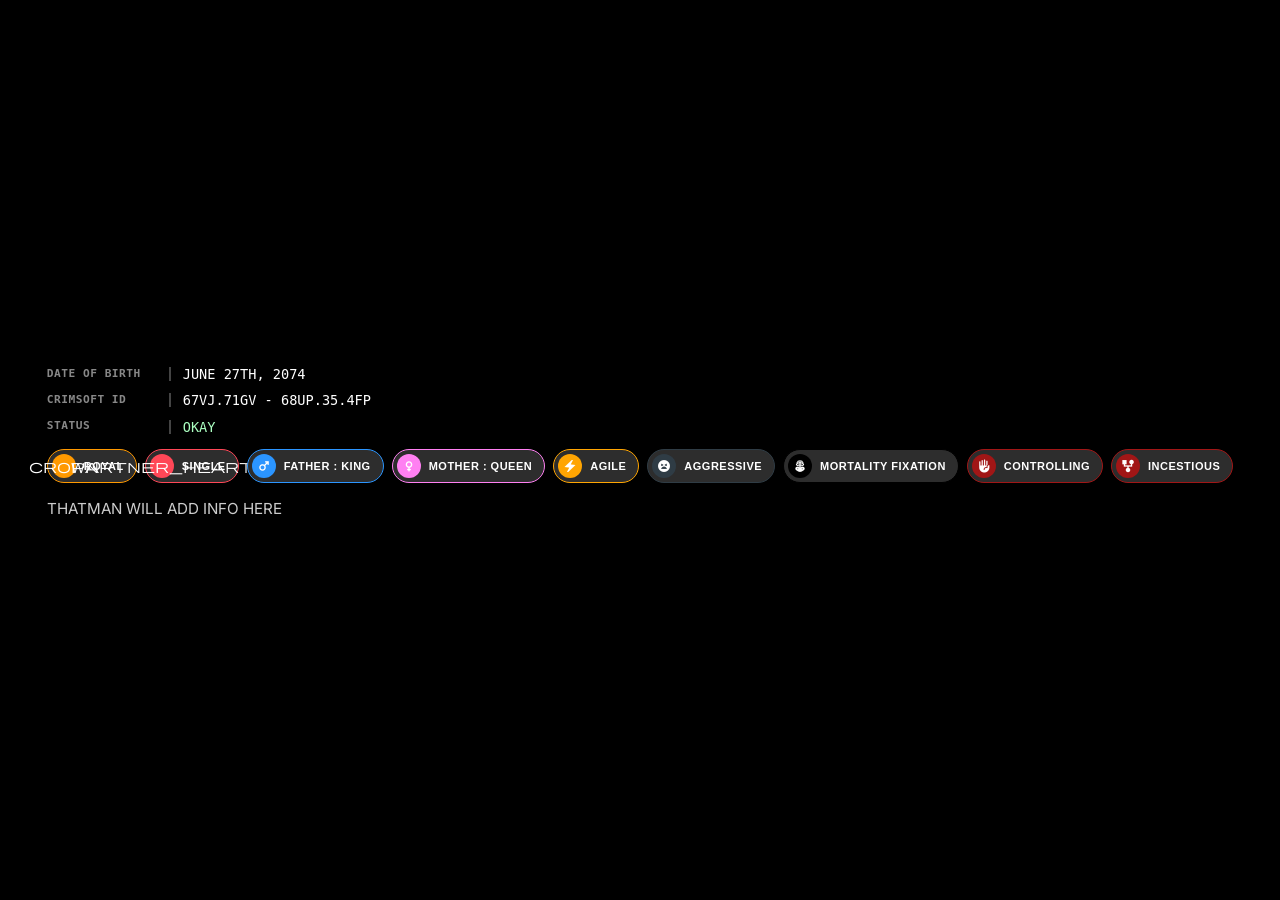
<file: TESTING.html>
<!DOCTYPE html>
<html lang="en">
<head>
  <meta charset="UTF-8">
  <meta name="viewport" content="width=device-width, initial-scale=1.0">
  <title>Character Dashboard Showcase</title>
  
  <link rel="preconnect" href="https://fonts.googleapis.com">
  <link rel="preconnect" href="https://fonts.gstatic.com" crossorigin>
  <link href="https://fonts.googleapis.com/css2?family=Inter:wght@400;500;700&family=Oswald:wght@400;700&display=swap" rel="stylesheet">
  <link rel="stylesheet" href="https://fonts.googleapis.com/css2?family=Material+Symbols+Outlined:opsz,wght,FILL,GRAD@20..48,100..700,0..1,-50..200" />
 
  <link rel="stylesheet" href="style_Chars.css">


</head>
<body>
 
  <div id="character-showcase-root"></div>

  <script>
    // =========================================================================
    // Updated data structure to include a `cardLink` for the whole tile.
    const CHARACTERS_CONFIG = [
      {
        id: 'rook',
        charName: 'rook',
        intGender: 'female',
        imageName: 'Rook_CallingCard.png', 
        cardLink: 'https://www.ign.com/characters/rook-dragon-age', // Sample card link
        dob: 'June 27th, 2074',
        crimID: '67VJ.71GV - 68UP.35.4FP',
        status: 'okay',
        statusColor: '#ABFFC1',
        description: '<p>THATMAN WILL ADD INFO HERE</p>',
        csvName: 'https://thatman023.github.io/Eyluist/characters/Rook_Chips.csv' // Update for your new data
      }
    ];
    // =========================================================================

    document.addEventListener("DOMContentLoaded", () => {
      renderShowcaseCards();
      loadAllChips();
    });

    function renderShowcaseCards() {
      const targetElement = document.getElementById('character-showcase-root');
      let combinedHTML = "";

      CHARACTERS_CONFIG.forEach(char => {
        const genderClean = char.intGender.toLowerCase();
        
        // Wrapped entire content to handle the invisible overlay link.
        combinedHTML += `

                <div class="charDescriptionText">
                  <div class="charDetails">
                    <div class="detail-item">
                      <span class="label">Date of Birth</span>
                      <div class="separator"></div>
                      <span class="value">${char.dob}</span>
                    </div> 
                    <div class="detail-item">
                      <span class="label">Crimsoft ID</span>
                      <div class="separator"></div> 
                      <span class="value">${char.crimID}</span>
                    </div> 
                    <div class="detail-item"> 
                      <span class="label">Status</span>
                      <div class="separator"></div> 
                      <span class="value" style="color:${char.statusColor}">${char.status}</span>
                    </div>
                  </div>
                  
                  <div id="chip-target-${char.id}" class="trait-container"></div>
                  
                  <div class="charInfoBlock">${char.description}</div>
                </div>
              </div>
            </div>
          </div>
        `;
      });

      targetElement.innerHTML = combinedHTML;
    }

    async function loadAllChips() {
      for (const char of CHARACTERS_CONFIG) {
        await fetchAndRenderChips(char);
      }
    }

    async function fetchAndRenderChips(character) {
      const chipContainer = document.getElementById(`chip-target-${character.id}`);
      if (!chipContainer) return;

      try {
        const response = await fetch(character.csvName);
        if (!response.ok) throw new Error(`HTTP network error: status ${response.status}`);
        
        const csvRawData = await response.text();
        const rows = csvRawData.split(/\r?\n/).slice(1).filter(row => row.trim() !== "");

        rows.forEach(row => {
          const [title, icon, color, link] = row.split(',').map(item => item ? item.trim() : '');
          if (!title) return; 
          
          const chip = document.createElement(link ? 'a' : 'div');
          
          if (link) {
            chip.href = link;
            chip.target = "_blank"; 
            chip.style.cursor = "pointer";
          }

          chip.classList.add('trait-chip');
          chip.style.setProperty('--icon-color', color || '#555');
          
          chip.innerHTML = `
            <div class="trait-icon material-symbols-outlined" style="background-color: ${color || '#555'}">${icon || 'label'}</div>
            <span>${title.toUpperCase()}</span>
          `;
          
          chipContainer.appendChild(chip);
        });
      } catch (error) {
        console.error(`Could not read CSV data for ${character.charName}:`, error);
        chipContainer.innerHTML = "<small style='color:#ff5983; font-weight: bold;'>NO DATA</small>";
      }
    }
  </script>
</body>
</html>
</file>
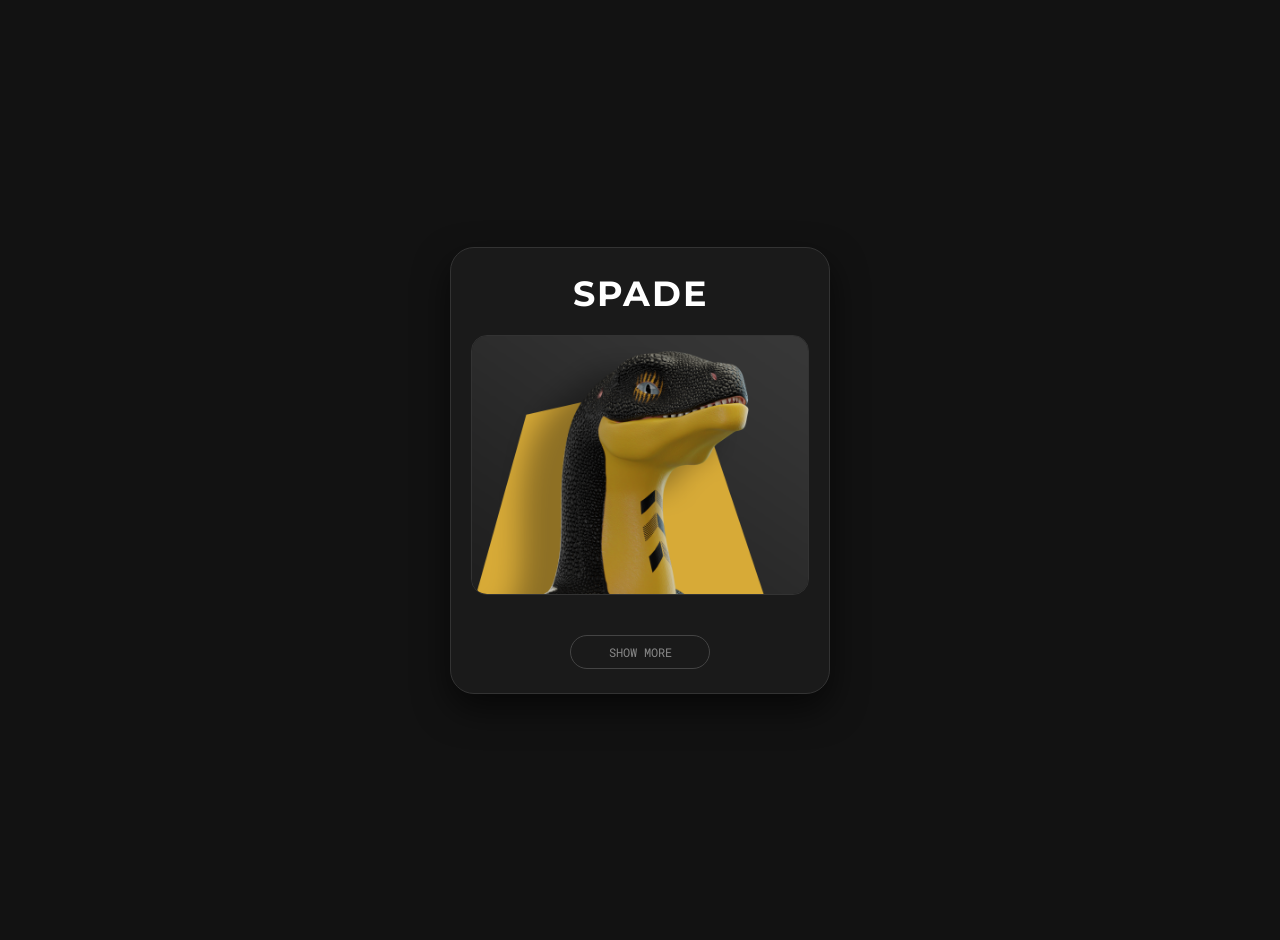
<file: Pcaps/Spade_PCAP.html>
<!DOCTYPE html>
<html lang="en">
<head>
    <meta charset="UTF-8">
    <meta name="viewport" content="width=device-width, initial-scale=1.0">
    <title>Character Card</title>
    <link href="https://fonts.googleapis.com/css2?family=Montserrat:wght@800&family=Roboto+Mono:wght@400;500&display=swap" rel="stylesheet">
    <link rel="stylesheet" href="https://fonts.googleapis.com/css2?family=Material+Symbols+Outlined:opsz,wght,FILL,GRAD@24,400,0,0" />
	
	<link rel="stylesheet" href="PCAP_Class.css">

</head>
<body>

    <a href="#Spade" class="card-container" id="characterCard">
        
        <h1 class="card-title">SPADE</h1>
        
        <div class="image-wrapper">
            <img src="https://thatman023.github.io/Eyluist/characters/Spade_CallingCard.png" alt="Spade Character" class="character-icon">
        </div>

        <div class="info-bg">
            <div class="info-collapsible" id="infoCollapsible">
                <div class="info-inner">
                    <div class="info-content-wrapper">
                        
                        <div class="info-row">
                            <span class="material-symbols-outlined icon">credit_card</span>
                            <span class="label">CRID</span>
                            <span class="value">450B.910E - 25VY.13.7SF</span>
                        </div>
                        
                        <div class="info-row">
                            <span class="material-symbols-outlined icon">calendar_today</span>
                            <span class="label">DOB</span>
                            <span class="value">MAY 23RD, 2063</span>
                        </div>
						
						<div class="info-row">
                            <span class="material-symbols-outlined icon">MALE</span>
                            <span class="label">SEX</span>
                            <span class="value" Style="color: #1E90FF">MALE</span>
                        </div>
						
						<!-- GENDER COLORS :
							MALE COLOR : 	#1E90FF
							FEMALE COLOR : 	#FF5983
						-->
                        
                        <div class="info-row">
                            <span class="material-symbols-outlined icon">info</span>
                            <span class="label">STATUS</span>
                            <span class="value" Style="color: #7babb5">OKAY</span>
                        </div>
						
						<!-- STATUS : 
							OK : 	#7babb5
							FEMALE COLOR : 	#FF5983
						-->
                        
                        <div class="info-block">
                            <span class="label-small">INFORMATION</span>
                            <p class="description">
                                Spade was created by a Lab in Crimsoft™. He is apart of the 'Suit Family' with his three brothers, Inkheart, Club '28', and Diamond Jack.
                            </p>
                        </div>
								
						<div class="info-block">
                            <span class="label-small">INFORMATION</span><br>
							<div id="chip-target" class="trait-container"></div>
                        </div>
                    </div>
                </div>
            </div>
        </div>

        <button class="toggle-btn" id="toggleBtn">SHOW MORE</button>
        
    </a>

</body>
</html>
<body>

    <script>
	
	
    // =========================================================================
    const CHARACTER_CONFIG = {
      csvName: 'https://thatman023.github.io/Eyluist/characters/Spade_Chips.csv'
    };
    // =========================================================================

  /////////////
	
	document.addEventListener('DOMContentLoaded', () => {
	loadChips();
    const toggleBtn = document.getElementById('toggleBtn');
    const infoCollapsible = document.getElementById('infoCollapsible');
    const cardContainer = document.getElementById('characterCard');

    toggleBtn.addEventListener('click', (e) => {
        // Prevents the button from triggering the parent <a> tag link
        e.preventDefault(); 
        e.stopPropagation();

        // Toggle the grid expansion class
        infoCollapsible.classList.toggle('show');

        // Update button text
        if (infoCollapsible.classList.contains('show')) {
            toggleBtn.textContent = 'SHOW LESS';
        } else {
            toggleBtn.textContent = 'SHOW MORE';
        }
    });
});

/////////


    async function loadChips() {
      const chipContainer = document.getElementById('chip-target');
      if (!chipContainer) return;

      try {
        const response = await fetch(CHARACTER_CONFIG.csvName);
        if (!response.ok) throw new Error(`HTTP network error: status ${response.status}`);
        
        const csvRawData = await response.text();
        const rows = csvRawData.split(/\r?\n/).slice(1).filter(row => row.trim() !== "");

        rows.forEach(row => {
          const [title, icon, color, link] = row.split(',').map(item => item ? item.trim() : '');
          if (!title) return; 
          
          const chip = document.createElement(link ? 'a' : 'div');
          
          if (link) {
            chip.href = link;
            chip.target = "_blank"; 
            chip.style.cursor = "pointer";
          }

          chip.classList.add('trait-chip');
          chip.style.setProperty('--icon-color', color || '#555');
          
          chip.innerHTML = `
            <div class="trait-icon material-symbols-outlined" style="background-color: ${color || '#555'}">${icon || 'label'}</div>
            <span>${title.toUpperCase()}</span>
          `;
          
          chipContainer.appendChild(chip);
        });
      } catch (error) {
        console.error("Could not read CSV data file source:", error);
        chipContainer.innerHTML = "<small style='color:#ff5983;'>CSV ERROR</small>";
      }
    }

    </script>
</body>

</html>
</file>
<file: style_Chars.css>
:root {
      --bg-color: #1a1a1a;
      --container-bg: red;
      --text-color: #ffffff;
      --gender-color: #ffffff;
      --chip-bg: #2d2d2d;
      --main-font: 'Inter', sans-serif;
      --chip-font: 'Segoe UI', Roboto, Helvetica, Arial, sans-serif;
    }

    [data-gender="male"] { --gender-color: #2B95FF; }
    [data-gender="female"] { --gender-color: #ff5983; }

    body {
      background-color: black; 
      color: var(--text-color);
      margin: 0;
      display: flex;
      justify-content: center; 
      align-items: center;     
      height: 100vh;       
      padding: 10px;
      box-sizing: border-box;
      font-family: var(--main-font);
      overflow: hidden; 
    }

    .charMainContainer {
      display: flex;
      flex-direction: row;
      align-items: center; 
      gap: 20px; 
      width: 100%;
      max-width: 1100px;
      height: 100%; 
      max-height: calc(100vh - 20px);
      background: var(--container-bg);
      padding: 20px; 
      border-radius: 25px;
      box-shadow: 0 10px 30px rgba(0,0,0,0.4);
      margin: auto; 
      box-sizing: border-box;
    }

    /* --- CHIPS --- */
    .trait-container {
      display: flex;
      flex-direction: row;
      flex-wrap: wrap;
      justify-content: center;
      gap: 8px;
      width: 100%;
      margin-bottom: 12px;
      user-select: none;
    }

    .trait-chip {
      display: flex;
      align-items: center;
      background-color: var(--chip-bg);
      color: var(--text-color);
      padding: 4px 12px 4px 4px;
      border-radius: 50px;
      font-family: var(--chip-font);
      font-size: 11px; 
      font-weight: 600;
      letter-spacing: 0.5px;
      box-shadow: 0 4px 10px rgba(0,0,0,0.3);
      width: fit-content;
      transition: all 0.2s ease;
      border: 1px solid var(--icon-color, #555);
      white-space: nowrap;
      text-decoration: none;
    }

    .trait-chip:hover {
      transform: translateY(-2px);
      background-color: #3d3d3d;
    }

    .trait-icon {
      display: flex;
      align-items: center;
      justify-content: center;
      width: 24px; 
      height: 24px;
      background-color: var(--icon-color, #555);
      color: white;
      border-radius: 50%;
      margin-right: 8px;
      font-size: 14px;
      flex-shrink: 0;
    }

    /* --- TEXT DESCRIPTION --- */
    .charDescriptionText {
      font-size: 0.95rem; 
      line-height: 1.5;
      color: #cccccc;
      text-align: justify;
      margin: 0;
      overflow: shown; 
    }

    .charDetails {
      display: flex;
      flex-direction: column;
      gap: 6px;
      margin-bottom: 12px;
      font-family: 'Cascadia Code', Consolas, monospace; 
      text-transform: uppercase;
    }

    .detail-item {
      display: flex;
      align-items: center;
      font-size: 0.85rem;
    }

    .label {
      width: 110px; 
      font-weight: bold;
      color: #888; 
      text-transform: uppercase;
      font-size: 0.7rem;
      letter-spacing: 0.5px;
    }

    .separator {
      width: 2px;
      height: 14px;
      background-color: #444; 
      margin: 0 12px;
    }

    .value {
      color: #fff; 
      font-weight: 500;
    }

    /* --- ICON STYLES --- */
    .material-symbols-outlined {
      font-variation-settings: 'FILL' 1, 'wght' 500, 'GRAD' 0, 'opsz' 24;
    }
    .genderSelect.material-symbols-outlined {
      font-variation-settings: 'FILL' 0, 'wght' 350, 'GRAD' 0, 'opsz' 24;
    }
</file>
<file: Pcaps/PCAP_Class.css>
:root {
    --bg-color: #121212; /* Page background */
    --card-bg: #1a1a1a;
    --card-border: #333;
    --info-bg: #242424;
    --text-main: #e0e0e0;
    --text-muted: #888;
    --accent-blue: #4da6ff;
    --font-title: 'Montserrat', sans-serif;
    --font-mono: 'Roboto Mono', monospace;
	--text-color: #ffffff;
	--gender-color: #ffffff;
	--chip-bg: #2d2d2d;
	--main-font: 'Inter', sans-serif;
	--chip-font: 'Segoe UI', Roboto, Helvetica, Arial, sans-serif;
}

body {
    background-color: var(--bg-color);
    display: flex;
    justify-content: center;
    align-items: center;
    min-height: 100vh;
    margin: 0;
    font-family: var(--font-mono);
    padding: 20px;
}

/* --- Card Container --- */
.card-container {
    width: 100%;
    max-width: 380px; /* Scales correctly for mobile & desktop */
    background: var(--card-bg);
    border-radius: 24px;
    border: 1px solid var(--card-border);
    padding: 24px 20px;
    box-sizing: border-box;
    display: flex;
    flex-direction: column;
    text-decoration: none; /* Removes link underline */
    box-shadow: 0 15px 35px rgba(0,0,0,0.6);
    transition: transform 0.5s ease;
}

.card-container:hover {
    transform: scale(1.02); /* Slight lift effect on hover */
}

/* --- Title & Image --- */
.card-title {
    font-family: var(--font-title);
    color: white;
    text-align: center;
    font-size: 2.2rem;
    margin: 0 0 20px 0;
    letter-spacing: 2px;
}

.image-wrapper {
    width: 100%;
    aspect-ratio: 1.3 / 1; /* Adjusts image rectangle */
    border-radius: 16px;
    overflow: hidden;
    margin-bottom: 20px;
	box-sizing: border-box; /* Includes border in width/height */
	border: 1px solid #333333;
}

.character-icon {
    width: 100%;
    height: 100%;
    object-fit: cover;
    
    /* CONTROL IMAGE FOCUS HERE: 
       X-axis (center) Y-axis (20% from top) */
    object-position: center 20%; 
}

/* --- Info Section & Animation --- */
.info-bg {
    background: var(--info-bg);
    border-radius: 16px;
    width: 100%;
}

.info-collapsible {
    display: grid;
    grid-template-rows: 0fr; /* Starts collapsed */
    transition: grid-template-rows 0.4s ease-in-out;
}

.info-collapsible.show {
    grid-template-rows: 1fr; /* Expands smoothly */
}

.info-inner {
    overflow: hidden;
}

.info-content-wrapper {
    min-height: 0;
    padding: 0 20px;
}

/* --- Data Rows --- */
.info-row {
    display: flex;
    align-items: center;
    padding: 16px 0;
    border-bottom: 1px solid #3a3a3a; /* Lines between details */
    font-size: 0.85rem;
}

.info-row:last-of-type {
    border-bottom: none; /* Removes line after STATUS */
}

.icon {
    color: var(--text-muted);
    font-size: 1.2rem;
    margin-right: 12px;
}

.label {
    color: var(--text-muted);
    width: 50px;
}

.value {
    color: var(--text-main);
    margin-left: auto;
    text-align: right;
}

.status-okay {
    color: var(--accent-blue);
    font-weight: 500;
}

/* --- Description Block --- */
.info-block {
    padding-top: 10px;
    padding-bottom: 20px;
    border-bottom: 1px solid #3a3a3a; /* Lines between details */
}

.label-small {
    color: var(--text-muted);
    font-size: 0.7rem;
    letter-spacing: 1px;
    text-transform: uppercase;
    display: block;
    margin-bottom: 8px;
}

.description {
    color: #a0a0a0;
    font-size: 0.8rem;
    line-height: 1.6;
    margin: 0;
    font-style: italic;
}

/* --- Collapse Button --- */
.toggle-btn {
    background: transparent;
    border: 1px solid #444;
    color: var(--text-muted);
    border-radius: 20px;
    padding: 8px 0;
    margin: 20px auto 0;
    font-family: var(--font-mono);
    font-size: 0.75rem;
    cursor: pointer;
    transition: all 0.2s ease;
    text-transform: uppercase;
    width: 140px;
    position: relative;
    z-index: 2; /* Keeps button clickable above the link */
}

.toggle-btn:hover {
    color: white;
    border-color: #666;
    background: rgba(255, 255, 255, 0.05);
}

    /* --- CHIPS --- */
    .trait-container {
      display: flex;
      flex-direction: row;
      flex-wrap: wrap;
      justify-content: center;
      gap: 8px;
      width: 100%;
      margin-bottom: 12px;
      user-select: none;
	  z-index: 99;
    }

    .trait-chip {
      display: flex;
      align-items: center;
      background-color: var(--chip-bg);
      color: var(--text-color);
      padding: 4px 12px 4px 4px;
      border-radius: 50px;
      font-family: var(--chip-font);
      font-size: 11px; 
      font-weight: 600;
      letter-spacing: 0.5px;
      box-shadow: 0 4px 10px rgba(0,0,0,0.3);
      width: fit-content;
      transition: all 0.2s ease;
      border: 1px solid var(--icon-color, #555);
      white-space: nowrap;
      text-decoration: none;
    }

    .trait-chip:hover {
      transform: translateY(-2px);
      background-color: #3d3d3d;
    }

    .trait-icon {
      display: flex;
      align-items: center;
      justify-content: center;
      width: 24px; 
      height: 24px;
      background-color: var(--icon-color, #555);
      color: white;
      border-radius: 50%;
      margin-right: 8px;
      font-size: 14px;
      flex-shrink: 0;
    }
</file>
